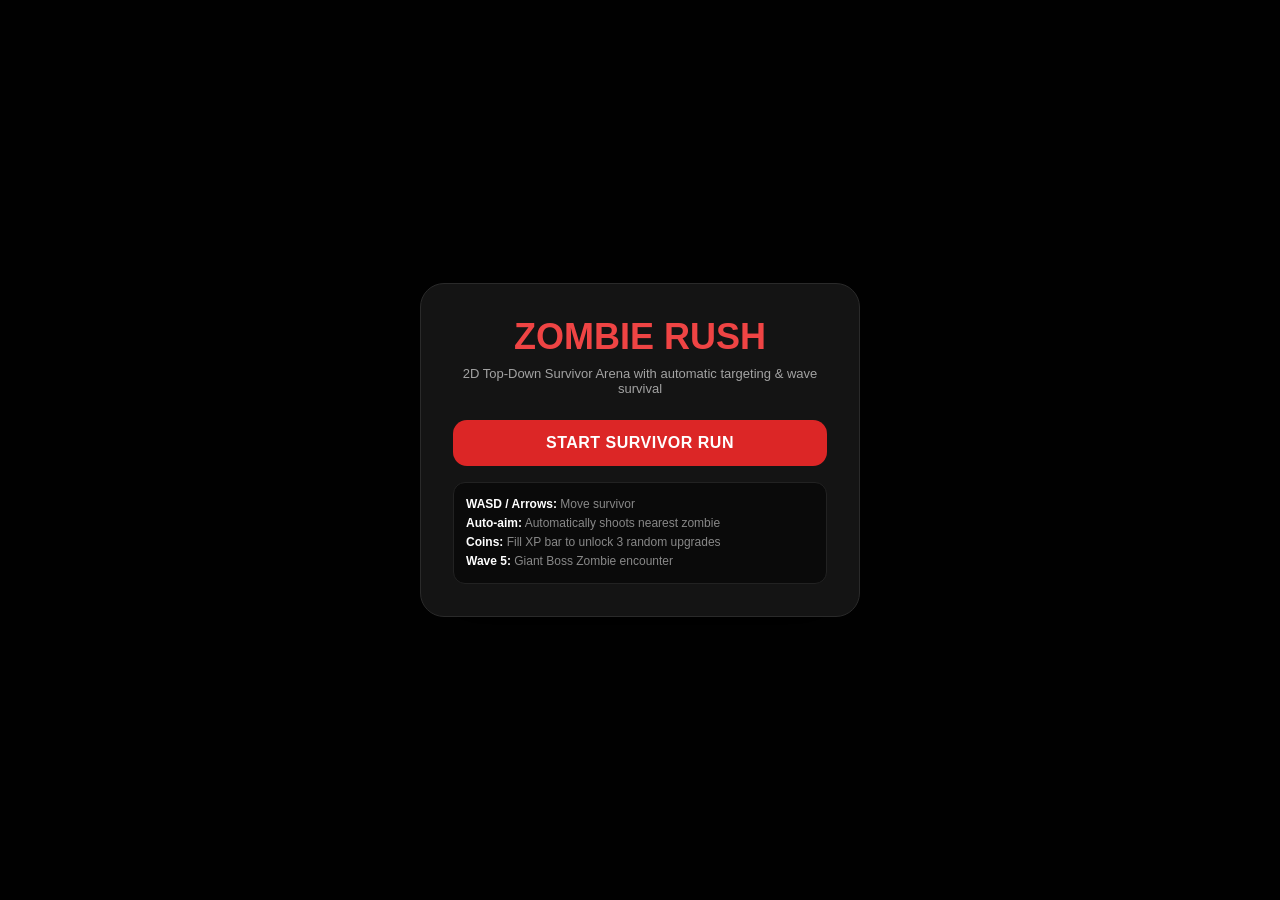
<file: public/standalone_game.html>
<!DOCTYPE html>
<html lang="en">
<head>
  <script>
    (function() {
      try {
        var _origFetch = typeof window !== 'undefined' && window.fetch ? window.fetch.bind(window) : undefined;
        var _fetch = _origFetch;

        if (typeof window !== 'undefined') {
          window.addEventListener('error', function(event) {
            if (event && event.message && event.message.indexOf('fetch') !== -1 && event.message.indexOf('getter') !== -1) {
              if (event.preventDefault) event.preventDefault();
              if (event.stopImmediatePropagation) event.stopImmediatePropagation();
              return true;
            }
          }, true);

          var _prevOnError = window.onerror;
          window.onerror = function(msg) {
            if (typeof msg === 'string' && msg.indexOf('fetch') !== -1 && msg.indexOf('getter') !== -1) {
              return true;
            }
            if (_prevOnError) return _prevOnError.apply(this, arguments);
          };
        }

        var defineFetch = function(obj) {
          if (!obj) return;
          try {
            var desc = Object.getOwnPropertyDescriptor(obj, 'fetch');
            if (!desc || desc.configurable || desc.set === undefined) {
              Object.defineProperty(obj, 'fetch', {
                get: function() { return _fetch; },
                set: function(val) { _fetch = val; },
                configurable: true,
                enumerable: true
              });
            }
          } catch (e) {}
        };

        defineFetch(window);
        if (typeof Window !== 'undefined' && Window.prototype) defineFetch(Window.prototype);
        var proto = typeof window !== 'undefined' ? Object.getPrototypeOf(window) : null;
        while (proto) {
          defineFetch(proto);
          proto = Object.getPrototypeOf(proto);
        }
        if (typeof globalThis !== 'undefined') defineFetch(globalThis);
      } catch (e) {}
    })();
  </script>
  <meta charset="UTF-8">
  <meta name="viewport" content="width=device-width, initial-scale=1.0">
  <title>Zombie Rush: Top-Down Survivor (Single File)</title>
  <style>
    * {
      box-sizing: border-box;
      margin: 0;
      padding: 0;
      user-select: none;
    }
    body, html {
      width: 100%;
      height: 100%;
      overflow: hidden;
      background-color: #0a0a0a;
      font-family: -apple-system, BlinkMacSystemFont, "Segoe UI", Roboto, Helvetica, Arial, sans-serif;
      color: #fff;
    }
    #game-container {
      position: relative;
      width: 100vw;
      height: 100vh;
      overflow: hidden;
      display: flex;
    }
    canvas {
      display: block;
      width: 100%;
      height: 100%;
      cursor: crosshair;
    }
    /* HUD Overlays */
    .hud-layer {
      position: absolute;
      inset: 0;
      pointer-events: none;
      display: flex;
      flex-direction: column;
      justify-content: space-between;
      padding: 16px;
      z-index: 10;
    }
    /* Top XP/Coin Bar */
    .top-bar-wrap {
      width: 100%;
      display: flex;
      flex-direction: column;
      align-items: center;
      gap: 8px;
    }
    .xp-panel {
      pointer-events: auto;
      display: flex;
      align-items: center;
      gap: 12px;
      background: rgba(10, 10, 10, 0.85);
      border: 1px solid #262626;
      border-radius: 16px;
      padding: 8px 16px;
      width: 100%;
      max-width: 580px;
      box-shadow: 0 10px 25px -5px rgba(0, 0, 0, 0.5);
      backdrop-filter: blur(8px);
    }
    .lvl-badge {
      background: #083344;
      border: 1px solid #06b6d4;
      color: #22d3ee;
      font-weight: 800;
      font-size: 13px;
      padding: 4px 10px;
      border-radius: 10px;
      white-space: nowrap;
      letter-spacing: 0.5px;
    }
    .xp-info {
      flex: 1;
      display: flex;
      flex-direction: column;
      gap: 4px;
    }
    .xp-header {
      display: flex;
      justify-content: space-between;
      font-size: 11px;
      font-weight: 700;
      color: #67e8f9;
    }
    .xp-track {
      width: 100%;
      height: 12px;
      background: #171717;
      border-radius: 100px;
      overflow: hidden;
      border: 1px solid #164e63;
      padding: 1px;
    }
    .xp-fill {
      height: 100%;
      width: 0%;
      background: linear-gradient(90deg, #06b6d4, #2dd4bf, #facc15);
      border-radius: 100px;
      transition: width 0.15s ease-out;
      box-shadow: 0 0 10px rgba(34, 211, 238, 0.5);
    }
    /* Boss Alert Banner */
    .boss-alert {
      display: none;
      align-items: center;
      gap: 8px;
      background: rgba(220, 38, 38, 0.95);
      color: #fff;
      font-weight: 900;
      font-size: 14px;
      padding: 8px 24px;
      border-radius: 9999px;
      border: 2px solid #f87171;
      letter-spacing: 1px;
      animation: alertPulse 0.8s infinite alternate;
      box-shadow: 0 0 20px rgba(239, 68, 68, 0.6);
    }
    @keyframes alertPulse {
      from { transform: scale(0.97); }
      to { transform: scale(1.03); }
    }

    /* Bottom HUD info */
    .bottom-hud {
      display: flex;
      align-items: flex-end;
      justify-content: space-between;
      width: 100%;
      pointer-events: auto;
    }
    .player-card {
      background: rgba(10, 10, 10, 0.85);
      border: 1px solid #262626;
      border-radius: 16px;
      padding: 12px 16px;
      min-width: 200px;
      display: flex;
      flex-direction: column;
      gap: 6px;
      backdrop-filter: blur(8px);
    }
    .hp-text {
      display: flex;
      justify-content: space-between;
      font-size: 12px;
      font-weight: 700;
    }
    .hp-track {
      width: 100%;
      height: 12px;
      background: #171717;
      border-radius: 100px;
      overflow: hidden;
      border: 1px solid #404040;
      padding: 1px;
    }
    .hp-fill {
      height: 100%;
      width: 100%;
      background: linear-gradient(90deg, #10b981, #22c55e);
      border-radius: 100px;
      transition: width 0.15s ease-out;
    }
    .wave-badge {
      background: rgba(10, 10, 10, 0.85);
      border: 1px solid #262626;
      border-radius: 16px;
      padding: 10px 20px;
      display: flex;
      flex-direction: column;
      align-items: center;
      gap: 4px;
      backdrop-filter: blur(8px);
    }
    .wave-title {
      font-size: 14px;
      font-weight: 900;
      color: #fbbf24;
      letter-spacing: 1px;
    }
    .wave-zombies {
      font-size: 12px;
      color: #d4d4d4;
    }
    .controls-panel {
      background: rgba(10, 10, 10, 0.85);
      border: 1px solid #262626;
      border-radius: 16px;
      padding: 8px 12px;
      display: flex;
      align-items: center;
      gap: 12px;
      backdrop-filter: blur(8px);
    }
    .btn-icon {
      background: #171717;
      border: 1px solid #333;
      color: #e5e5e5;
      padding: 8px 12px;
      border-radius: 10px;
      font-size: 12px;
      font-weight: bold;
      cursor: pointer;
      transition: 0.15s;
    }
    .btn-icon:hover {
      background: #262626;
      color: #fff;
    }

    /* Modal Windows */
    .modal-overlay {
      position: absolute;
      inset: 0;
      background: rgba(0, 0, 0, 0.82);
      backdrop-filter: blur(8px);
      display: flex;
      align-items: center;
      justify-content: center;
      z-index: 50;
      padding: 20px;
    }
    .modal-card {
      background: #141414;
      border: 1px solid #2a2a2a;
      border-radius: 24px;
      padding: 32px;
      max-width: 720px;
      width: 100%;
      text-align: center;
      box-shadow: 0 25px 50px -12px rgba(0, 0, 0, 0.8);
      animation: modalPop 0.25s cubic-bezier(0.16, 1, 0.3, 1);
    }
    @keyframes modalPop {
      from { transform: scale(0.92); opacity: 0; }
      to { transform: scale(1); opacity: 1; }
    }
    .upgrade-grid {
      display: grid;
      grid-template-columns: repeat(auto-fit, minmax(200px, 1fr));
      gap: 16px;
      margin: 24px 0 16px;
    }
    .upgrade-btn {
      background: #1c1c1c;
      border: 1px solid #333;
      border-radius: 16px;
      padding: 20px;
      display: flex;
      flex-direction: column;
      align-items: flex-start;
      gap: 8px;
      cursor: pointer;
      text-align: left;
      transition: all 0.2s;
      position: relative;
    }
    .upgrade-btn:hover {
      transform: translateY(-4px);
      border-color: #f59e0b;
      background: #242424;
      box-shadow: 0 10px 20px rgba(245, 158, 11, 0.15);
    }
    .up-tag {
      font-size: 10px;
      font-weight: 800;
      text-transform: uppercase;
      padding: 2px 8px;
      border-radius: 6px;
      background: #064e3b;
      color: #34d399;
      border: 1px solid #059669;
    }
    .up-title {
      font-size: 16px;
      font-weight: 800;
      color: #fff;
    }
    .up-desc {
      font-size: 12px;
      color: #a3a3a3;
      line-height: 1.4;
      flex: 1;
    }
    .up-key {
      position: absolute;
      top: 12px;
      right: 12px;
      font-size: 11px;
      font-weight: bold;
      color: #737373;
      background: #121212;
      border: 1px solid #333;
      border-radius: 6px;
      padding: 2px 6px;
    }
    .btn-action {
      background: #dc2626;
      color: #fff;
      font-size: 16px;
      font-weight: 800;
      border: none;
      border-radius: 14px;
      padding: 14px 28px;
      cursor: pointer;
      transition: all 0.15s;
      width: 100%;
      letter-spacing: 0.5px;
    }
    .btn-action:hover {
      background: #ef4444;
      transform: scale(1.02);
    }
    .stats-table {
      display: grid;
      grid-template-columns: 1fr 1fr;
      gap: 12px;
      margin: 20px 0;
    }
    .stat-box {
      background: #0c0c0c;
      border: 1px solid #222;
      border-radius: 12px;
      padding: 12px;
    }
    .stat-label {
      font-size: 11px;
      color: #737373;
      text-transform: uppercase;
    }
    .stat-val {
      font-size: 20px;
      font-weight: 900;
      color: #fbbf24;
      margin-top: 4px;
    }
  </style>
</head>
<body>
  <div id="game-container">
    <canvas id="gameCanvas"></canvas>

    <!-- In-Game HUD -->
    <div id="hud" class="hud-layer" style="display: none;">
      <div class="top-bar-wrap">
        <div class="xp-panel">
          <div id="hudLevel" class="lvl-badge">LVL 1</div>
          <div class="xp-info">
            <div class="xp-header">
              <span>COIN / XP PROGRESS</span>
              <span id="hudXpText">0 / 8 (0%)</span>
            </div>
            <div class="xp-track">
              <div id="hudXpFill" class="xp-fill"></div>
            </div>
          </div>
        </div>
        <div id="bossAlert" class="boss-alert">⚠️ WARNING: BOSS ZOMBIE INCOMING!</div>
      </div>

      <div class="bottom-hud">
        <div class="player-card">
          <div class="hp-text">
            <span style="color: #93c5fd;">HEALTH</span>
            <span id="hudHpText">100 / 100</span>
          </div>
          <div class="hp-track">
            <div id="hudHpFill" class="hp-fill"></div>
          </div>
        </div>

        <div class="wave-badge">
          <div id="hudWaveTitle" class="wave-title">WAVE 1</div>
          <div class="wave-zombies">Zombies: <strong id="hudZombiesRem" style="color: #fff;">15</strong> / <span id="hudZombiesTotal">15</span></div>
        </div>

        <div class="controls-panel">
          <div style="font-size: 12px;">Score: <strong id="hudScore" style="color: #fbbf24;">0</strong></div>
          <button id="btnSound" class="btn-icon">🔊 Sound</button>
          <button id="btnPause" class="btn-icon">⏸ Pause</button>
        </div>
      </div>
    </div>

    <!-- Start Screen Overlay -->
    <div id="startScreen" class="modal-overlay">
      <div class="modal-card" style="max-width: 440px;">
        <h1 style="font-size: 36px; font-weight: 900; margin-bottom: 8px; color: #ef4444;">ZOMBIE RUSH</h1>
        <p style="font-size: 13px; color: #a3a3a3; margin-bottom: 24px;">2D Top-Down Survivor Arena with automatic targeting & wave survival</p>
        <button id="btnStart" class="btn-action" style="margin-bottom: 16px;">START SURVIVOR RUN</button>
        <div style="background: #0a0a0a; border: 1px solid #222; border-radius: 12px; padding: 12px; font-size: 12px; color: #888; text-align: left; line-height: 1.6;">
          <div><strong style="color: #fff;">WASD / Arrows:</strong> Move survivor</div>
          <div><strong style="color: #fff;">Auto-aim:</strong> Automatically shoots nearest zombie</div>
          <div><strong style="color: #fff;">Coins:</strong> Fill XP bar to unlock 3 random upgrades</div>
          <div><strong style="color: #fff;">Wave 5:</strong> Giant Boss Zombie encounter</div>
        </div>
      </div>
    </div>

    <!-- Upgrade Modal Overlay -->
    <div id="upgradeModal" class="modal-overlay" style="display: none;">
      <div class="modal-card">
        <div style="font-size: 12px; font-weight: 800; color: #fbbf24; text-transform: uppercase; letter-spacing: 1px; margin-bottom: 4px;">Level Achieved</div>
        <h2 style="font-size: 28px; font-weight: 900; margin-bottom: 6px;">SELECT AN UPGRADE</h2>
        <p style="font-size: 13px; color: #888;">Select an upgrade to strengthen your survivor</p>
        <div id="upgradeGrid" class="upgrade-grid"></div>
        <div style="font-size: 11px; color: #666;">Press [1], [2], or [3] on keyboard to quick-select</div>
      </div>
    </div>

    <!-- Game Over Modal Overlay -->
    <div id="gameOverModal" class="modal-overlay" style="display: none;">
      <div class="modal-card" style="max-width: 440px;">
        <div style="font-size: 44px; margin-bottom: 6px;">💀</div>
        <h2 style="font-size: 28px; font-weight: 900; color: #ef4444; margin-bottom: 4px;">SURVIVOR FALLEN</h2>
        <p style="font-size: 12px; color: #888;">You were overrun by the relentless horde</p>
        <div class="stats-table">
          <div class="stat-box">
            <div class="stat-label">Final Score</div>
            <div id="statFinalScore" class="stat-val">0</div>
          </div>
          <div class="stat-box">
            <div class="stat-label">Wave Reached</div>
            <div id="statFinalWave" class="stat-val">1</div>
          </div>
          <div class="stat-box">
            <div class="stat-label">Zombies Slain</div>
            <div id="statFinalKills" class="stat-val">0</div>
          </div>
          <div class="stat-box">
            <div class="stat-label">Level Reached</div>
            <div id="statFinalLevel" class="stat-val">1</div>
          </div>
        </div>
        <button id="btnRestart" class="btn-action">PLAY AGAIN</button>
      </div>
    </div>
  </div>

  <script>
    // --- Procedural Web Audio API Sound Synthesizer ---
    const Sound = {
      ctx: null,
      muted: false,
      init() {
        if (!this.ctx && (window.AudioContext || window.webkitAudioContext)) {
          this.ctx = new (window.AudioContext || window.webkitAudioContext)();
        }
        if (this.ctx && this.ctx.state === 'suspended') {
          this.ctx.resume();
        }
      },
      shoot() {
        if (this.muted) return;
        this.init();
        if (!this.ctx) return;
        const now = this.ctx.currentTime;
        const osc = this.ctx.createOscillator();
        const gain = this.ctx.createGain();
        osc.type = 'sawtooth';
        osc.frequency.setValueAtTime(750, now);
        osc.frequency.exponentialRampToValueAtTime(140, now + 0.08);
        gain.gain.setValueAtTime(0.08, now);
        gain.gain.exponentialRampToValueAtTime(0.001, now + 0.08);
        osc.connect(gain);
        gain.connect(this.ctx.destination);
        osc.start(now);
        osc.stop(now + 0.08);
      },
      hit() {
        if (this.muted) return;
        this.init();
        if (!this.ctx) return;
        const now = this.ctx.currentTime;
        const osc = this.ctx.createOscillator();
        const gain = this.ctx.createGain();
        osc.type = 'triangle';
        osc.frequency.setValueAtTime(180, now);
        osc.frequency.exponentialRampToValueAtTime(50, now + 0.06);
        gain.gain.setValueAtTime(0.12, now);
        gain.gain.exponentialRampToValueAtTime(0.001, now + 0.06);
        osc.connect(gain);
        gain.connect(this.ctx.destination);
        osc.start(now);
        osc.stop(now + 0.06);
      },
      coin() {
        if (this.muted) return;
        this.init();
        if (!this.ctx) return;
        const now = this.ctx.currentTime;
        const osc = this.ctx.createOscillator();
        const gain = this.ctx.createGain();
        osc.type = 'sine';
        osc.frequency.setValueAtTime(980, now);
        osc.frequency.setValueAtTime(1320, now + 0.05);
        gain.gain.setValueAtTime(0.1, now);
        gain.gain.exponentialRampToValueAtTime(0.001, now + 0.15);
        osc.connect(gain);
        gain.connect(this.ctx.destination);
        osc.start(now);
        osc.stop(now + 0.15);
      },
      levelUp() {
        if (this.muted) return;
        this.init();
        if (!this.ctx) return;
        const now = this.ctx.currentTime;
        [523.25, 659.25, 783.99, 1046.5].forEach((freq, i) => {
          const osc = this.ctx.createOscillator();
          const gain = this.ctx.createGain();
          const t = now + i * 0.08;
          osc.type = 'triangle';
          osc.frequency.setValueAtTime(freq, t);
          gain.gain.setValueAtTime(0.15, t);
          gain.gain.exponentialRampToValueAtTime(0.001, t + 0.2);
          osc.connect(gain);
          gain.connect(this.ctx.destination);
          osc.start(t);
          osc.stop(t + 0.2);
        });
      },
      boss() {
        if (this.muted) return;
        this.init();
        if (!this.ctx) return;
        const now = this.ctx.currentTime;
        const osc = this.ctx.createOscillator();
        const gain = this.ctx.createGain();
        osc.type = 'sawtooth';
        osc.frequency.setValueAtTime(220, now);
        osc.frequency.linearRampToValueAtTime(440, now + 0.3);
        osc.frequency.linearRampToValueAtTime(220, now + 0.6);
        gain.gain.setValueAtTime(0.2, now);
        gain.gain.exponentialRampToValueAtTime(0.001, now + 0.7);
        osc.connect(gain);
        gain.connect(this.ctx.destination);
        osc.start(now);
        osc.stop(now + 0.7);
      }
    };

    // --- Upgrades List ---
    const UPGRADES = [
      { id: 'fire_rate', title: 'Rapid Trigger', desc: '+25% Fire Rate to overwhelm the horde.', apply: p => p.fireRate *= 1.25 },
      { id: 'bullet_damage', title: 'Heavy Caliber', desc: '+35% Bullet Damage against tough flesh.', apply: p => p.bulletDamage = Math.round(p.bulletDamage * 1.35) },
      { id: 'pierce', title: 'Piercing Rounds', desc: '+1 Bullet Pierce through zombies.', apply: p => p.pierce += 1 },
      { id: 'multishot', title: 'Twin Barrel', desc: '+1 Projectile per shot in a spread.', apply: p => { p.bulletCount += 1; p.bulletSpread = 0.2; } },
      { id: 'speed', title: 'Sprint Boost', desc: '+20% Movement Speed.', apply: p => p.speed *= 1.2 },
      { id: 'max_hp', title: 'Vitality Surge', desc: '+30 Max HP & instant heal +50 HP.', apply: p => { p.maxHp += 30; p.hp = Math.min(p.maxHp, p.hp + 50); } },
      { id: 'magnet', title: 'Coin Magnet', desc: '+60% Coin Pickup Magnet Radius.', apply: p => p.magnetRange *= 1.6 },
      { id: 'bullet_speed', title: 'Velocity Barrel', desc: '+40% Bullet Speed and knockback.', apply: p => p.bulletSpeed *= 1.4 }
    ];

    // --- Game Engine Variables ---
    const canvas = document.getElementById('gameCanvas');
    const ctx = canvas.getContext('2d');
    let W = canvas.width = window.innerWidth;
    let H = canvas.height = window.innerHeight;

    window.addEventListener('resize', () => {
      W = canvas.width = window.innerWidth;
      H = canvas.height = window.innerHeight;
    });

    const ARENA_W = 1600;
    const ARENA_H = 1200;
    let cameraX = 0;
    let cameraY = 0;

    let gameState = 'START'; // START, PLAYING, UPGRADE, PAUSED, GAMEOVER
    let keys = {};
    window.addEventListener('keydown', e => {
      keys[e.key.toLowerCase()] = true;
      if (e.key.toLowerCase() === 'p' || e.key === 'Escape') togglePause();
      if (gameState === 'UPGRADE') {
        if (e.key === '1' && currentChoices[0]) selectUpgrade(currentChoices[0]);
        if (e.key === '2' && currentChoices[1]) selectUpgrade(currentChoices[1]);
        if (e.key === '3' && currentChoices[2]) selectUpgrade(currentChoices[2]);
      }
    });
    window.addEventListener('keyup', e => keys[e.key.toLowerCase()] = false);

    // Entities
    let player = {
      x: ARENA_W / 2,
      y: ARENA_H / 2,
      radius: 18,
      speed: 4.2,
      hp: 100,
      maxHp: 100,
      angle: 0,
      fireCooldown: 0,
      fireRate: 3.2,
      bulletDamage: 22,
      bulletSpeed: 10.5,
      pierce: 1,
      bulletCount: 1,
      bulletSpread: 0.15,
      magnetRange: 130,
      invincibleTimer: 0
    };

    let zombies = [];
    let bullets = [];
    let coins = [];
    let floatingTexts = [];
    let particles = [];
    let bloodSplats = [];
    let nextId = 1;

    // Progression & Waves
    let wave = 1;
    let zombiesSpawned = 0;
    let zombiesTotal = 15;
    let zombiesKilled = 0;
    let spawnTimer = 0;
    let spawnInterval = 1.0;
    let isBossWave = false;

    let xp = 0;
    let maxXp = 8;
    let level = 1;
    let score = 0;
    let kills = 0;
    let currentChoices = [];

    // --- UI Elements ---
    const hud = document.getElementById('hud');
    const startScreen = document.getElementById('startScreen');
    const upgradeModal = document.getElementById('upgradeModal');
    const gameOverModal = document.getElementById('gameOverModal');
    const bossAlert = document.getElementById('bossAlert');

    const hudLevel = document.getElementById('hudLevel');
    const hudXpText = document.getElementById('hudXpText');
    const hudXpFill = document.getElementById('hudXpFill');
    const hudHpText = document.getElementById('hudHpText');
    const hudHpFill = document.getElementById('hudHpFill');
    const hudWaveTitle = document.getElementById('hudWaveTitle');
    const hudZombiesRem = document.getElementById('hudZombiesRem');
    const hudZombiesTotal = document.getElementById('hudZombiesTotal');
    const hudScore = document.getElementById('hudScore');

    document.getElementById('btnStart').onclick = startGame;
    document.getElementById('btnRestart').onclick = startGame;
    document.getElementById('btnSound').onclick = () => {
      Sound.muted = !Sound.muted;
      document.getElementById('btnSound').innerText = Sound.muted ? '🔇 Muted' : '🔊 Sound';
    };
    document.getElementById('btnPause').onclick = togglePause;

    function togglePause() {
      if (gameState === 'PLAYING') {
        gameState = 'PAUSED';
        document.getElementById('btnPause').innerText = '▶ Resume';
      } else if (gameState === 'PAUSED') {
        gameState = 'PLAYING';
        document.getElementById('btnPause').innerText = '⏸ Pause';
        lastTime = performance.now();
        requestAnimationFrame(gameLoop);
      }
    }

    function startGame() {
      player = {
        x: ARENA_W / 2,
        y: ARENA_H / 2,
        radius: 18,
        speed: 4.2,
        hp: 100,
        maxHp: 100,
        angle: 0,
        fireCooldown: 0,
        fireRate: 3.2,
        bulletDamage: 22,
        bulletSpeed: 10.5,
        pierce: 1,
        bulletCount: 1,
        bulletSpread: 0.15,
        magnetRange: 130,
        invincibleTimer: 0
      };

      zombies = [];
      bullets = [];
      coins = [];
      floatingTexts = [];
      particles = [];
      bloodSplats = [];

      wave = 1;
      xp = 0;
      maxXp = 8;
      level = 1;
      score = 0;
      kills = 0;

      startScreen.style.display = 'none';
      gameOverModal.style.display = 'none';
      upgradeModal.style.display = 'none';
      hud.style.display = 'flex';

      initWave(1);
      gameState = 'PLAYING';
      lastTime = performance.now();
      requestAnimationFrame(gameLoop);
    }

    function initWave(w) {
      wave = w;
      isBossWave = (w % 5 === 0);
      zombiesTotal = 15 + (w - 1) * 8 + (isBossWave ? 1 : 0);
      zombiesSpawned = 0;
      zombiesKilled = 0;
      spawnTimer = 0;
      spawnInterval = Math.max(0.35, 1.2 - w * 0.06);

      if (isBossWave) {
        bossAlert.style.display = 'flex';
        Sound.boss();
        setTimeout(() => bossAlert.style.display = 'none', 3000);
      } else {
        bossAlert.style.display = 'none';
      }
      updateHUD();
    }

    function updateHUD() {
      hudLevel.innerText = `LVL ${level}`;
      const xpPct = Math.min(100, Math.round((xp / maxXp) * 100));
      hudXpText.innerText = `${xp} / ${maxXp} (${xpPct}%)`;
      hudXpFill.style.width = `${xpPct}%`;

      const hpPct = Math.max(0, Math.min(100, (player.hp / player.maxHp) * 100));
      hudHpText.innerText = `${Math.ceil(player.hp)} / ${player.maxHp}`;
      hudHpFill.style.width = `${hpPct}%`;

      hudWaveTitle.innerText = `WAVE ${wave}${isBossWave ? ' (BOSS)' : ''}`;
      hudZombiesRem.innerText = Math.max(0, zombiesTotal - zombiesKilled);
      hudZombiesTotal.innerText = zombiesTotal;
      hudScore.innerText = score.toLocaleString();
    }

    // --- Main Game Loop ---
    let lastTime = 0;
    function gameLoop(time) {
      if (gameState !== 'PLAYING') return;
      const delta = Math.min((time - lastTime) / 1000, 0.1);
      lastTime = time;

      update(delta);
      render();

      requestAnimationFrame(gameLoop);
    }

    function update(dt) {
      // 1. Player Movement
      let mx = 0, my = 0;
      if (keys['w'] || keys['arrowup']) my -= 1;
      if (keys['s'] || keys['arrowdown']) my += 1;
      if (keys['a'] || keys['arrowleft']) mx -= 1;
      if (keys['d'] || keys['arrowright']) mx += 1;

      const len = Math.hypot(mx, my);
      if (len > 0) {
        player.x += (mx / len) * player.speed;
        player.y += (my / len) * player.speed;
      }
      player.x = Math.max(player.radius + 15, Math.min(ARENA_W - player.radius - 15, player.x));
      player.y = Math.max(player.radius + 15, Math.min(ARENA_H - player.radius - 15, player.y));

      if (player.invincibleTimer > 0) player.invincibleTimer -= dt;

      // 2. Auto-Aim Nearest Zombie
      let target = null;
      let closest = Infinity;
      for (const z of zombies) {
        const d = Math.hypot(z.x - player.x, z.y - player.y);
        if (d < closest) {
          closest = d;
          target = z;
        }
      }
      if (target) {
        player.angle = Math.atan2(target.y - player.y, target.x - player.x);
      }

      // 3. Shooting
      player.fireCooldown -= dt;
      if (player.fireCooldown <= 0 && target) {
        fireBullets(target);
        player.fireCooldown = 1 / player.fireRate;
      }

      // 4. Update Bullets
      for (let i = bullets.length - 1; i >= 0; i--) {
        const b = bullets[i];
        b.x += b.vx;
        b.y += b.vy;
        b.dist += Math.hypot(b.vx, b.vy);

        if (b.dist > 700 || b.x < 0 || b.x > ARENA_W || b.y < 0 || b.y > ARENA_H) {
          bullets.splice(i, 1);
          continue;
        }

        // Zombie collision
        let hit = false;
        for (const z of zombies) {
          if (b.hitIds.includes(z.id)) continue;
          if (Math.hypot(b.x - z.x, b.y - z.y) <= b.radius + z.radius) {
            b.hitIds.push(z.id);
            damageZombie(z, b.damage, b.vx, b.vy);
            b.pierce--;
            if (b.pierce <= 0) {
              bullets.splice(i, 1);
              hit = true;
              break;
            }
          }
        }
        if (hit) continue;
      }

      // 5. Update Zombies
      for (let i = 0; i < zombies.length; i++) {
        const z = zombies[i];
        if (z.flashTimer > 0) z.flashTimer -= dt;

        const dx = player.x - z.x;
        const dy = player.y - z.y;
        const dist = Math.hypot(dx, dy);
        z.angle = Math.atan2(dy, dx);

        if (dist > 0) {
          z.x += (dx / dist) * z.speed;
          z.y += (dy / dist) * z.speed;
        }

        // Hit player
        if (dist <= z.radius + player.radius) {
          hitPlayer(z.damage);
        }
      }

      // 6. Update Coins (Magnetic pickup)
      for (let i = coins.length - 1; i >= 0; i--) {
        const c = coins[i];
        c.pulse += dt * 4;
        const d = Math.hypot(player.x - c.x, player.y - c.y);

        if (d < player.magnetRange) {
          c.x += ((player.x - c.x) / d) * 9;
          c.y += ((player.y - c.y) / d) * 9;
        }

        if (d <= player.radius + c.radius + 6) {
          Sound.coin();
          xp += c.value;
          score += 15;
          coins.splice(i, 1);

          if (xp >= maxXp) {
            triggerLevelUp();
          } else {
            updateHUD();
          }
        }
      }

      // 7. Spawning & Wave Logic
      if (zombiesSpawned < zombiesTotal) {
        spawnTimer += dt;
        if (spawnTimer >= spawnInterval) {
          spawnTimer = 0;
          spawnZombie();
        }
      } else if (zombies.length === 0 && zombiesKilled >= zombiesTotal) {
        initWave(wave + 1);
      }

      // 8. Floating numbers & particles
      for (let i = floatingTexts.length - 1; i >= 0; i--) {
        const ft = floatingTexts[i];
        ft.life += dt;
        ft.y -= 25 * dt;
        if (ft.life >= 0.7) floatingTexts.splice(i, 1);
      }

      for (let i = particles.length - 1; i >= 0; i--) {
        const p = particles[i];
        p.life += dt;
        p.x += p.vx;
        p.y += p.vy;
        if (p.life >= 0.3) particles.splice(i, 1);
      }

      // Camera smooth follow
      cameraX += ((player.x - W / 2) - cameraX) * 0.1;
      cameraY += ((player.y - H / 2) - cameraY) * 0.1;
      cameraX = Math.max(0, Math.min(ARENA_W - W, cameraX));
      cameraY = Math.max(0, Math.min(ARENA_H - H, cameraY));
    }

    function fireBullets(target) {
      const aimAngle = Math.atan2(target.y - player.y, target.x - player.x);
      const count = player.bulletCount;
      const spread = player.bulletSpread;

      for (let i = 0; i < count; i++) {
        let angle = aimAngle;
        if (count > 1) {
          angle += (i / (count - 1) - 0.5) * spread;
        }
        bullets.push({
          x: player.x + Math.cos(angle) * (player.radius + 8),
          y: player.y + Math.sin(angle) * (player.radius + 8),
          vx: Math.cos(angle) * player.bulletSpeed,
          vy: Math.sin(angle) * player.bulletSpeed,
          radius: 4.5,
          damage: player.bulletDamage,
          pierce: player.pierce,
          dist: 0,
          hitIds: []
        });
      }
      Sound.shoot();
    }

    function spawnZombie() {
      const isBoss = isBossWave && (zombiesSpawned === zombiesTotal - 1);
      let x = 0, y = 0;
      const side = Math.floor(Math.random() * 4);
      if (side === 0) { x = Math.random() * ARENA_W; y = 20; }
      else if (side === 1) { x = Math.random() * ARENA_W; y = ARENA_H - 20; }
      else if (side === 2) { x = 20; y = Math.random() * ARENA_H; }
      else { x = ARENA_W - 20; y = Math.random() * ARENA_H; }

      const baseHp = 20 + (wave - 1) * 8;
      const baseSpd = 1.35 + Math.min(1.6, (wave - 1) * 0.08);

      if (isBoss) {
        const bossHp = 250 + wave * 140;
        zombies.push({
          id: nextId++,
          x, y,
          radius: 36,
          speed: baseSpd * 0.7,
          hp: bossHp,
          maxHp: bossHp,
          damage: 30,
          isBoss: true,
          color: '#9333ea',
          flashTimer: 0,
          coinVal: 8
        });
      } else {
        zombies.push({
          id: nextId++,
          x, y,
          radius: 14,
          speed: baseSpd * (0.85 + Math.random() * 0.3),
          hp: baseHp,
          maxHp: baseHp,
          damage: 10 + Math.floor(wave * 1.5),
          isBoss: false,
          color: '#dc2626',
          flashTimer: 0,
          coinVal: 1
        });
      }
      zombiesSpawned++;
      updateHUD();
    }

    function damageZombie(z, dmg, vx, vy) {
      z.hp -= dmg;
      z.flashTimer = 0.12;
      z.x += (vx || 0) * (z.isBoss ? 0.1 : 0.5);
      z.y += (vy || 0) * (z.isBoss ? 0.1 : 0.5);

      Sound.hit();
      floatingTexts.push({ x: z.x, y: z.y - 12, text: `${dmg}`, color: z.isBoss ? '#f43f5e' : '#fff', life: 0 });

      if (z.hp <= 0) {
        const idx = zombies.indexOf(z);
        if (idx !== -1) zombies.splice(idx, 1);
        kills++;
        score += z.isBoss ? 500 : 50;
        zombiesKilled++;

        bloodSplats.push({ x: z.x, y: z.y, radius: z.isBoss ? 45 : 18 });
        for (let c = 0; c < z.coinVal; c++) {
          coins.push({
            x: z.x + (Math.random() * 20 - 10),
            y: z.y + (Math.random() * 20 - 10),
            radius: 6,
            value: 1,
            pulse: 0
          });
        }
        updateHUD();
      }
    }

    function hitPlayer(dmg) {
      if (player.invincibleTimer > 0) return;
      player.hp -= dmg;
      player.invincibleTimer = 0.5;
      Sound.hit();
      floatingTexts.push({ x: player.x, y: player.y - 20, text: `-${dmg}`, color: '#ef4444', life: 0 });
      updateHUD();

      if (player.hp <= 0) {
        gameOver();
      }
    }

    function triggerLevelUp() {
      level++;
      xp = xp - maxXp;
      maxXp = Math.round(maxXp * 1.35 + 4);
      Sound.levelUp();
      updateHUD();

      gameState = 'UPGRADE';
      // Pick 3 random upgrades
      const shuffled = [...UPGRADES].sort(() => 0.5 - Math.random());
      currentChoices = shuffled.slice(0, 3);

      const grid = document.getElementById('upgradeGrid');
      grid.innerHTML = '';
      currentChoices.forEach((opt, idx) => {
        const btn = document.createElement('button');
        btn.className = 'upgrade-btn';
        btn.innerHTML = `
          <div class="up-key">[${idx + 1}]</div>
          <span class="up-tag">BUFF</span>
          <div class="up-title">${opt.title}</div>
          <div class="up-desc">${opt.desc}</div>
        `;
        btn.onclick = () => selectUpgrade(opt);
        grid.appendChild(btn);
      });

      upgradeModal.style.display = 'flex';
    }

    function selectUpgrade(opt) {
      opt.apply(player);
      upgradeModal.style.display = 'none';
      gameState = 'PLAYING';
      lastTime = performance.now();
      requestAnimationFrame(gameLoop);
    }

    function gameOver() {
      gameState = 'GAMEOVER';
      document.getElementById('statFinalScore').innerText = score.toLocaleString();
      document.getElementById('statFinalWave').innerText = wave;
      document.getElementById('statFinalKills').innerText = kills;
      document.getElementById('statFinalLevel').innerText = level;
      gameOverModal.style.display = 'flex';
    }

    // --- Canvas Rendering ---
    function render() {
      ctx.save();
      ctx.clearRect(0, 0, W, H);
      ctx.translate(-cameraX, -cameraY);

      // Arena Ground
      ctx.fillStyle = '#171412';
      ctx.fillRect(0, 0, ARENA_W, ARENA_H);

      // Arena Grid
      ctx.strokeStyle = '#231e1a';
      ctx.lineWidth = 1;
      const step = 60;
      for (let x = 0; x <= ARENA_W; x += step) {
        ctx.beginPath(); ctx.moveTo(x, 0); ctx.lineTo(x, ARENA_H); ctx.stroke();
      }
      for (let y = 0; y <= ARENA_H; y += step) {
        ctx.beginPath(); ctx.moveTo(0, y); ctx.lineTo(ARENA_W, y); ctx.stroke();
      }

      // Blood Splats
      for (const s of bloodSplats) {
        ctx.fillStyle = 'rgba(127, 29, 29, 0.45)';
        ctx.beginPath(); ctx.arc(s.x, s.y, s.radius, 0, Math.PI * 2); ctx.fill();
      }

      // Coins
      for (const c of coins) {
        const pulse = 1 + Math.sin(c.pulse) * 0.15;
        ctx.fillStyle = '#facc15';
        ctx.beginPath(); ctx.arc(c.x, c.y, c.radius * pulse, 0, Math.PI * 2); ctx.fill();
      }

      // Bullets (yellow dots)
      for (const b of bullets) {
        ctx.fillStyle = '#fde047';
        ctx.beginPath(); ctx.arc(b.x, b.y, b.radius, 0, Math.PI * 2); ctx.fill();
      }

      // Zombies
      for (const z of zombies) {
        ctx.save();
        ctx.translate(z.x, z.y);
        ctx.rotate(z.angle);

        if (z.isBoss) {
          // Boss Aura & Large Circle
          ctx.strokeStyle = '#ef4444';
          ctx.lineWidth = 4;
          ctx.beginPath(); ctx.arc(0, 0, z.radius + 6, 0, Math.PI * 2); ctx.stroke();

          ctx.fillStyle = z.flashTimer > 0 ? '#fff' : z.color;
          ctx.beginPath(); ctx.arc(0, 0, z.radius, 0, Math.PI * 2); ctx.fill();

          ctx.fillStyle = '#ef4444';
          ctx.beginPath();
          ctx.arc(z.radius * 0.35, -z.radius * 0.25, 4, 0, Math.PI * 2);
          ctx.arc(z.radius * 0.35, z.radius * 0.25, 4, 0, Math.PI * 2);
          ctx.fill();
        } else {
          // Normal Zombie: Red circle
          ctx.fillStyle = z.flashTimer > 0 ? '#fff' : z.color;
          ctx.strokeStyle = '#991b1b';
          ctx.lineWidth = 3;
          ctx.beginPath(); ctx.arc(0, 0, z.radius, 0, Math.PI * 2); ctx.fill(); ctx.stroke();

          ctx.fillStyle = '#fef08a';
          ctx.beginPath();
          ctx.arc(z.radius * 0.35, -4, 2.5, 0, Math.PI * 2);
          ctx.arc(z.radius * 0.35, 4, 2.5, 0, Math.PI * 2);
          ctx.fill();
        }
        ctx.restore();

        // Boss Health Bar above boss
        if (z.isBoss) {
          const barW = 80;
          ctx.fillStyle = 'rgba(0,0,0,0.7)';
          ctx.fillRect(z.x - barW / 2 - 2, z.y - z.radius - 20, barW + 4, 10);
          ctx.fillStyle = '#ef4444';
          ctx.fillRect(z.x - barW / 2, z.y - z.radius - 18, barW * (z.hp / z.maxHp), 6);
        }
      }

      // Player: Blue circle with barrel line
      ctx.save();
      ctx.translate(player.x, player.y);
      if (player.invincibleTimer > 0 && Math.sin(Date.now() * 0.03) > 0) ctx.globalAlpha = 0.4;
      ctx.rotate(player.angle);

      // Barrel line
      ctx.fillStyle = '#1e293b';
      ctx.fillRect(0, -3.5, player.radius + 12, 7);

      // Body
      ctx.fillStyle = '#2563eb';
      ctx.strokeStyle = '#60a5fa';
      ctx.lineWidth = 3;
      ctx.beginPath(); ctx.arc(0, 0, player.radius, 0, Math.PI * 2); ctx.fill(); ctx.stroke();
      ctx.restore();

      // Floating damage numbers
      for (const ft of floatingTexts) {
        ctx.fillStyle = ft.color;
        ctx.font = 'bold 14px sans-serif';
        ctx.textAlign = 'center';
        ctx.fillText(ft.text, ft.x, ft.y);
      }

      // Arena Border
      ctx.strokeStyle = '#dc2626';
      ctx.lineWidth = 8;
      ctx.strokeRect(4, 4, ARENA_W - 8, ARENA_H - 8);

      ctx.restore();
    }
  </script>
</body>
</html>
</file>
